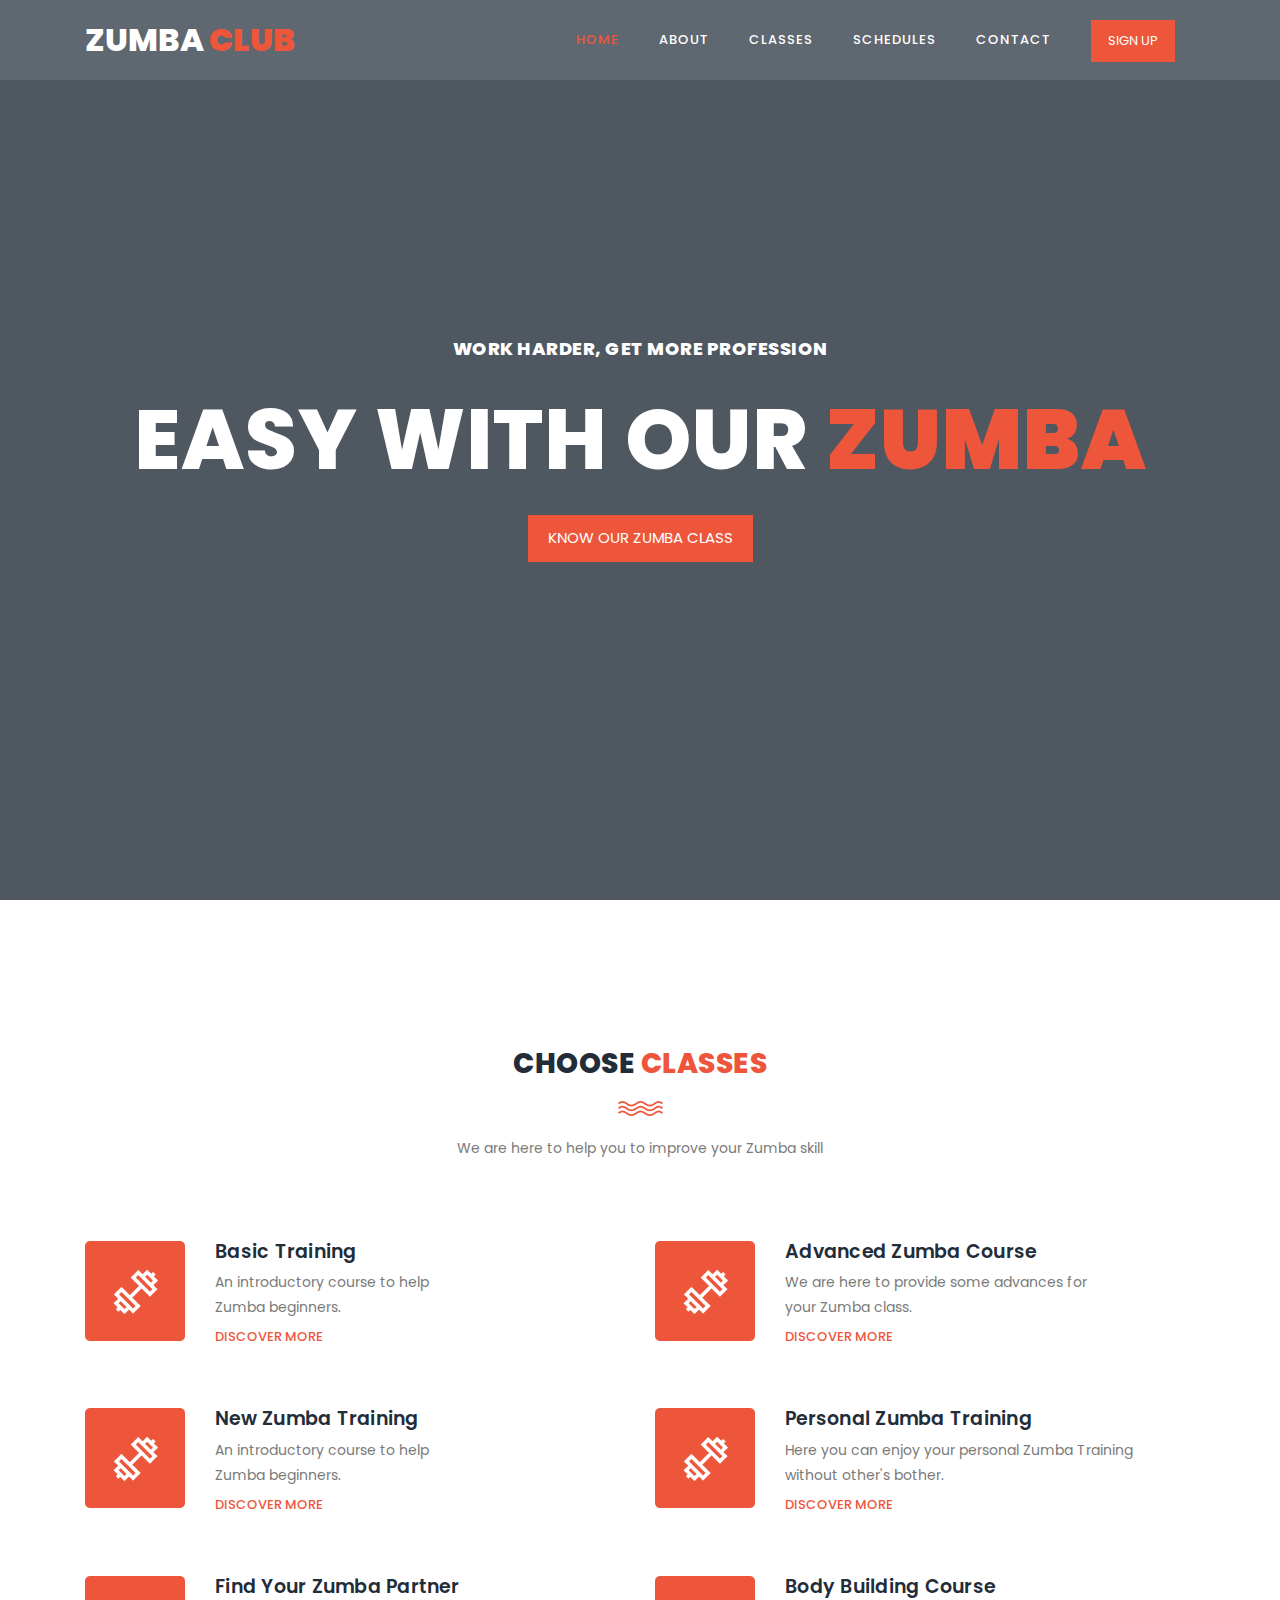
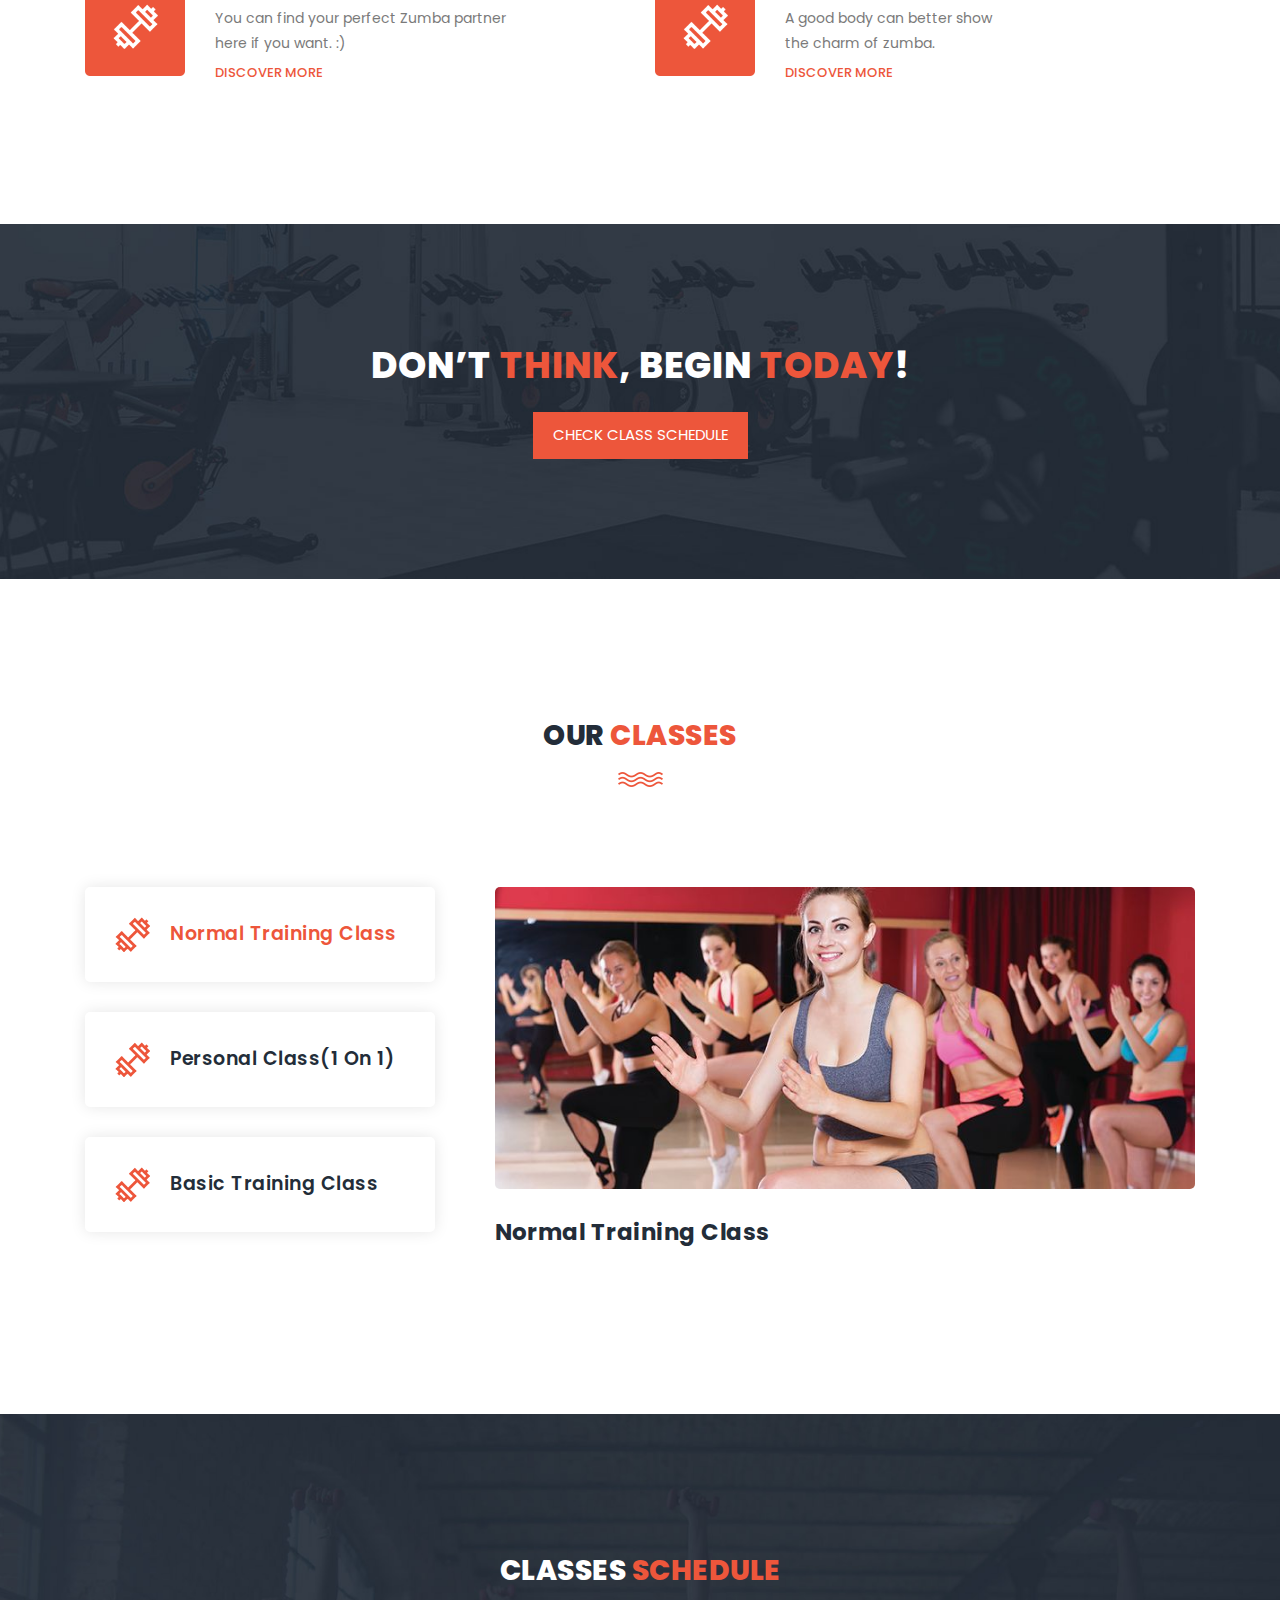
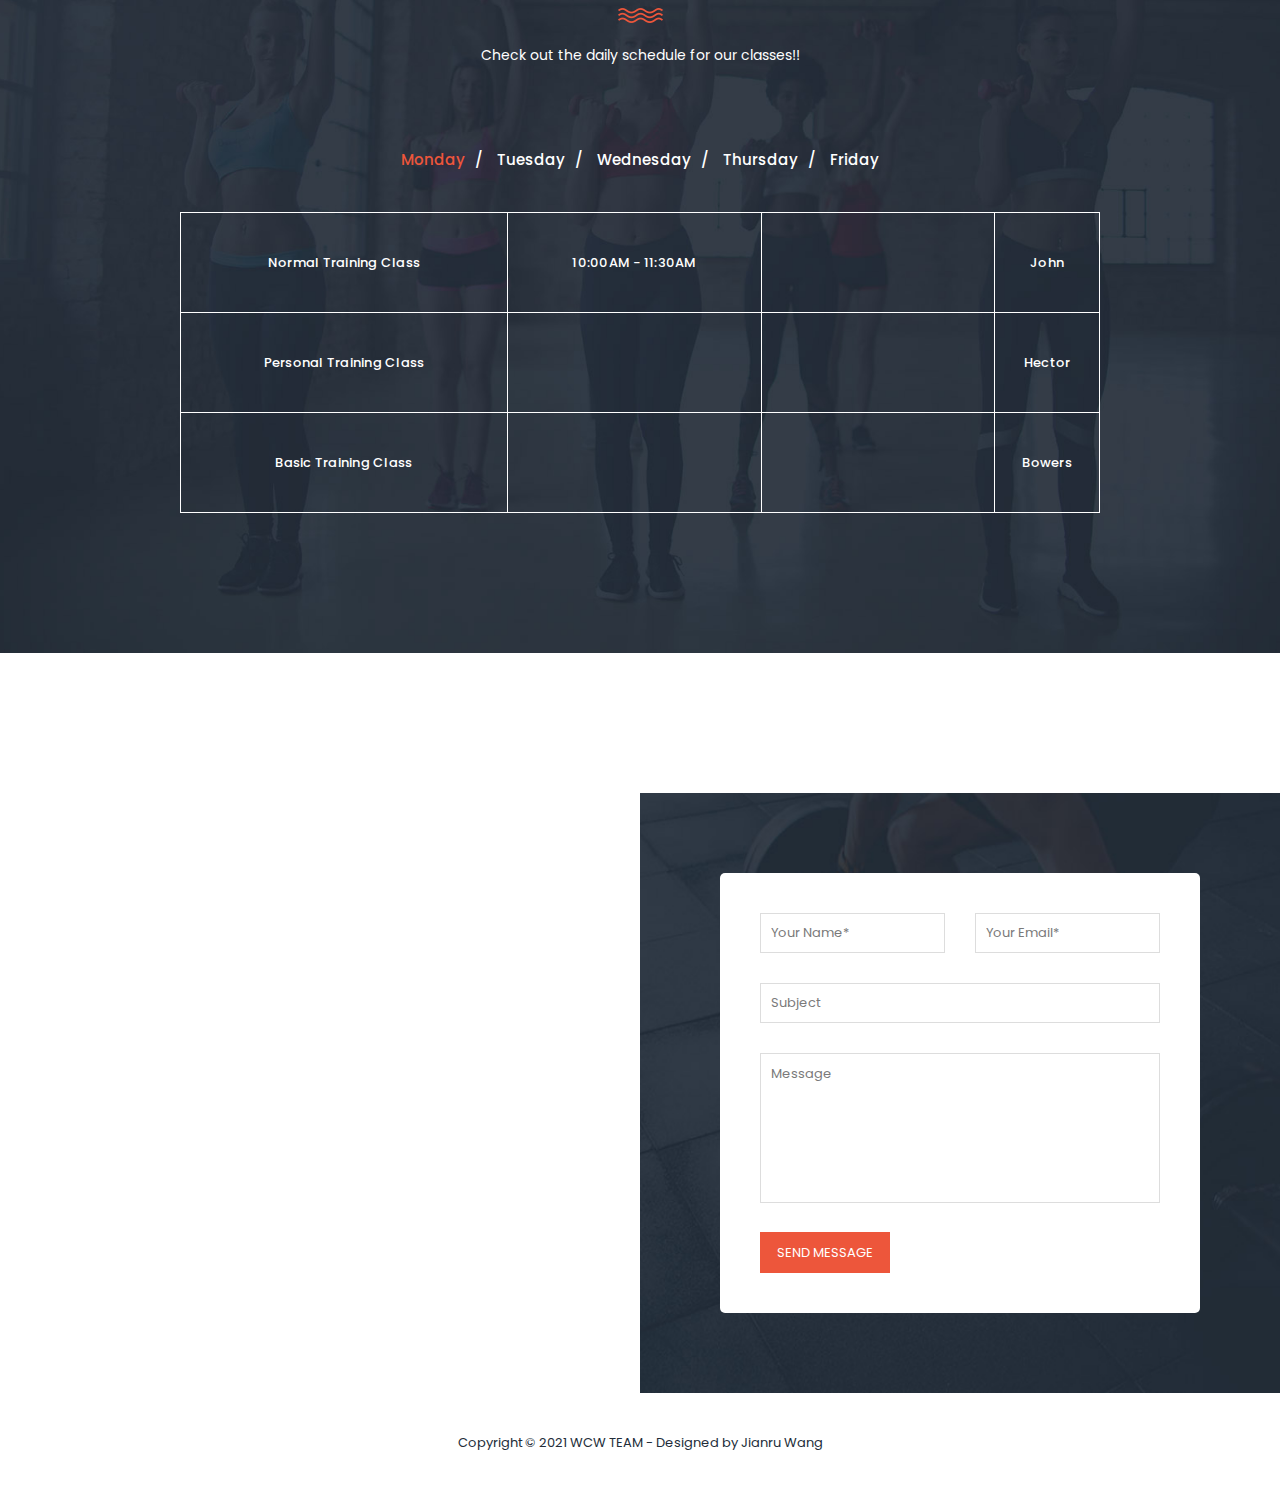
<file: ZumbaWebPage/index.html>
<!DOCTYPE html>
<html lang="en">

<head>

    <meta charset="utf-8">
    <meta name="viewport" content="width=device-width, initial-scale=1, shrink-to-fit=no">
    <meta name="description" content="">
    <meta name="author" content="">
    <link href="https://fonts.googleapis.com/css?family=Poppins:100,100i,200,200i,300,300i,400,400i,500,500i,600,600i,700,700i,800,800i,900,900i&display=swap" rel="stylesheet">

    <title>Zumba Club</title>
<!--

TemplateMo 548 Training Studio

https://templatemo.com/tm-548-training-studio

-->
    <!-- Additional CSS Files -->
    <link rel="stylesheet" type="text/css" href="assets/css/bootstrap.min.css">

    <link rel="stylesheet" type="text/css" href="assets/css/font-awesome.css">

    <link rel="stylesheet" href="assets/css/class.css">




    </head>
    
    <body>
    
    <!-- ***** Preloader Start ***** -->
    <div id="js-preloader" class="js-preloader">
        <div class="preloader-inner">
            <span class="dot"></span>
            <div class="dots">
                <span></span>
                <span></span>
                <span></span>
            </div>
        </div>
    </div>
    <!-- ***** Preloader End ***** -->
    
    
    <!-- ***** Header Area Start ***** -->
    <header class="header-area header-sticky">
        <div class="container">
            <div class="row">
                <div class="col-12">
                    <nav class="main-nav">
                        <!-- ***** Logo Start ***** -->
                        <a href="index.html" class="logo">zumba<em> club</em></a>
                        <!-- ***** Logo End ***** -->
                        <!-- ***** Menu Start ***** -->
                        <ul class="nav">
                            <li class="scroll-to-section"><a href="#top" class="active">Home</a></li>
                            <li class="scroll-to-section"><a href="#features">About</a></li>
                            <li class="scroll-to-section"><a href="#our-classes">Classes</a></li>
                            <li class="scroll-to-section"><a href="#schedule">Schedules</a></li>
                            <li class="scroll-to-section"><a href="#contact-us">Contact</a></li> 
                            <li class="main-button"><a href="LOGIN.html">Sign Up</a></li>
                        </ul>        
                        <a class="menu-trigger">
                            <span>Menu</span>
                        </a>
                        <!-- ***** Menu End ***** -->
                    </nav>
                </div>
            </div>
        </div>
    </header>
    <!-- ***** Header Area End ***** -->

    <!-- ***** Main Banner Area Start ***** -->
    <div class="main-banner" id="top">
        <video autoplay muted loop id="bg-video">
        </video>

        <div class="video-overlay header-text">
            <div class="caption">
                <h6>work harder, get more profession</h6>
                <h2>easy with our <em>Zumba</em></h2>
                <div class="main-button scroll-to-section">
                    <a href="#our-classes" class="">Know our Zumba Class</a>
                </div>
            </div>
        </div>
    </div>
    <!-- ***** Main Banner Area End ***** -->

    <!-- ***** Features Item Start ***** -->
    <section class="section" id="features">
        <div class="container">
            <div class="row">
                <div class="col-lg-6 offset-lg-3">
                    <div class="section-heading">
                        <h2>Choose <em>Classes</em></h2>
                        <img src="assets/images/line-dec.png" alt="waves">
                        <p>We are here to help you to improve  your Zumba skill</p>
                    </div>
                </div>
                <div class="col-lg-6">
                    <ul class="features-items">
                        <li class="feature-item">
                            <div class="left-icon">
                                <img src="assets/images/features-first-icon.png" alt="First One">
                            </div>
                            <div class="right-content">
                                <h4>Basic Training</h4>
                                <p>An introductory course to help Zumba beginners.</p>
                                <a href="#" class="text-button">Discover More</a>
                            </div>
                        </li>
                        <li class="feature-item">
                            <div class="left-icon">
                                <img src="assets/images/features-first-icon.png" alt="second one">
                            </div>
                            <div class="right-content">
                                <h4>New Zumba Training</h4>
                                <p>An introductory course to help Zumba beginners.</p>
                                <a href="#" class="text-button">Discover More</a>
                            </div>
                        </li>
                        <li class="feature-item">
                            <div class="left-icon">
                                <img src="assets/images/features-first-icon.png" alt="third gym training">
                            </div>
                            <div class="right-content">
                                <h4>Find your zumba partner</h4>
                                <p>You can find your perfect Zumba partner here if you want. :)</p>
                                <a href="#" class="text-button">Discover More</a>
                            </div>
                        </li>
                    </ul>
                </div>
                <div class="col-lg-6">
                    <ul class="features-items">
                        <li class="feature-item">
                            <div class="left-icon">
                                <img src="assets/images/features-first-icon.png" alt="fourth muscle">
                            </div>
                            <div class="right-content">
                                <h4>Advanced Zumba Course</h4>
                                <p>We are here to provide some advances for your Zumba class.</p>
                                <a href="#" class="text-button">Discover More</a>
                            </div>
                        </li>
                        <li class="feature-item">
                            <div class="left-icon">
                                <img src="assets/images/features-first-icon.png" alt="training fifth">
                            </div>
                            <div class="right-content">
                                <h4>Personal Zumba Training</h4>
                                <p>Here you can enjoy your personal Zumba Training without other's bother.</p>
                                <a href="#" class="text-button">Discover More</a>
                            </div>
                        </li>
                        <li class="feature-item">
                            <div class="left-icon">
                                <img src="assets/images/features-first-icon.png" alt="gym training">
                            </div>
                            <div class="right-content">
                                <h4>Body Building Course</h4>
                                <p>A good body can better show the charm of zumba.</p>
                                <a href="#" class="text-button">Discover More</a>
                            </div>
                        </li>
                    </ul>
                </div>
            </div>
        </div>
    </section>
    <!-- ***** Features Item End ***** -->

    <!-- ***** Call to Action Start ***** -->
    <section class="section" id="call-to-action">
        <div class="container">
            <div class="row">
                <div class="col-lg-10 offset-lg-1">
                    <div class="cta-content">
                        <h2>Don’t <em>think</em>, begin <em>today</em>!</h2>
                        <p></p>
                        <div class="main-button scroll-to-section">
                            <a href="#schedule">Check class schedule</a>
                        </div>
                    </div>
                </div>
            </div>
        </div>
    </section>
    <!-- ***** Call to Action End ***** -->

    <!-- ***** Our Classes Start ***** -->
    <section class="section" id="our-classes">
        <div class="container">
            <div class="row">
                <div class="col-lg-6 offset-lg-3">
                    <div class="section-heading">
                        <h2>Our <em>Classes</em></h2>
                        <img src="assets/images/line-dec.png" alt="">
                        <p></p>
                    </div>
                </div>
            </div>
            <div class="row" id="tabs">
            <div class="col-lg-4">
                <ul>
                    <li><a href="#tabs-1"><img src="assets/images/tabs-first-icon.png" alt="">Normal Training Class</a></li>
                    <li><a href="#tabs-2"><img src="assets/images/tabs-first-icon.png" alt="">Personal Class(1 on 1)</a></li>
                    <li><a href="#tabs-3"><img src="assets/images/tabs-first-icon.png" alt="">Basic Training Class</a></li>
                </ul>
            </div>
            <div class="col-lg-8">
                <section class="tabs-content">
                <article id="tabs-1">
                    <img src="assets/images/1576819-687879-34.jpg" alt="First Class">
                    <h4>Normal Training Class</h4>
                    <p></p>
                </article>
                <article id="tabs-2">
                    <img src="assets/images/1285756-572062-34.jpg" alt="Second Training">
                    <h4>Personal Training Class</h4>
                    <p></p>
                </article>
                <article id="tabs-3">
                    <img src="assets/images/ihs_0-116_15000_1__jpg_crop_jpeg-1080x648.jpg" alt="Third Class">
                    <h4>Basic Training Class</h4>
                    <p></p>
                </article>
                </section>
                </div>
            </div>
        </div>
    </section>
    <!-- ***** Our Classes End ***** -->
    
    <section class="section" id="schedule">
        <div class="container">
            <div class="row">
                <div class="col-lg-6 offset-lg-3">
                    <div class="section-heading dark-bg">
                        <h2>Classes <em>Schedule</em></h2>
                        <img src="assets/images/line-dec.png" alt="">
                        <p>Check out the daily schedule for our classes!!</p>
                    </div>
                </div>
            </div>
            <div class="row">
                <div class="col-lg-12">
                    <div class="filters">
                        <ul class="schedule-filter">
                            <li class="active" data-tsfilter="monday">Monday</li>
                            <li data-tsfilter="tuesday">Tuesday</li>
                            <li data-tsfilter="wednesday">Wednesday</li>
                            <li data-tsfilter="thursday">Thursday</li>
                            <li data-tsfilter="friday">Friday</li>
                        </ul>
                    </div>
                </div>
                <div class="col-lg-10 offset-lg-1">
                    <div class="schedule-table filtering">
                        <table>
                            <tbody>
                                <tr>
                                    <td class="day-time">Normal Training Class</td>
                                    <td class="monday ts-item show" data-tsmeta="monday">10:00AM - 11:30AM</td>
                                    <td class="tuesday ts-item" data-tsmeta="tuesday">2:00PM - 3:30PM</td>
                                    <td>John</td>
                                </tr>
                                <tr>
                                    <td class="day-time">Personal Training Class</td>
                                    <td class="wednesday ts-item" data-tsmeta="wednesday">10:00AM - 11:30AM</td>
                                    <td class="friday ts-item" data-tsmeta="friday">2:00PM - 3:30PM</td>
                                    <td>Hector</td>
                                </tr>
                                <tr>
                                    <td class="day-time">Basic Training Class</td>
                                    <td class="thursday ts-item" data-tsmeta="thursday">10:00AM - 11:30AM</td>
                                    <td class="wednesday ts-item" data-tsmeta="wednesday">2:00PM - 3:30PM</td>
                                    <td>Bowers</td>
                                </tr>
                            </tbody>
                        </table>
                    </div>
                </div>
            </div>
        </div>
    </section>

        <!-- ***** Contact Us Area Starts ***** -->
        <section class="section" id="contact-us">
            <div class="container-fluid">
                <div class="row">
                    <div class="col-lg-6 col-md-6 col-xs-12">
                        <div id="map">
                            <iframe src="https://www.google.com/maps/embed?pb=!1m18!1m12!1m3!1d50454.09160159687!2d175.23100919369153!3d-37.78111643027419!2m3!1f0!2f0!3f0!3m2!1i1024!2i768!4f13.1!3m3!1m2!1s0x6d6d18af6a8d4ee3%3A0x8fa5a1f0b304c99b!2z44Km44Kj44Oz44OG44OD44KvIHwg44Ov44Kk44Kr44OI44O85bel56eR5aSn5a2m!5e0!3m2!1sja!2snz!4v1629981079706!5m2!1sja!2snz" width="100%" height="600px" frameborder="0" style="border:0" allowfullscreen></iframe>
                        </div>
                    </div>
                    <div class="col-lg-6 col-md-6 col-xs-12">
                        <div class="contact-form">
                            <form id="contact" action="" method="post">
                                <class class="row">
                                    <div class="col-md-6 col-sm-12">
                                    <fieldset>
                                        <input name="name" type="text" id="name" placeholder="Your Name*" required="">
                                    </fieldset>
                                </div>
                                <div class="col-md-6 col-sm-12">
                                    <fieldset>
                                        <input name="email" type="text" id="email" pattern="[^ @]*@[^ @]*" placeholder="Your Email*" required="">
                                    </fieldset>
                                </div>
                                <div class="col-md-12 col-sm-12">
                                    <fieldset>
                                        <input name="subject" type="text" id="subject" placeholder="Subject">
                                    </fieldset>
                                </div>
                                <div class="col-lg-12">
                                    <fieldset>
                                        <textarea name="message" rows="6" id="message" placeholder="Message" required=""></textarea>
                                    </fieldset>
                                </div>
                                <div class="col-lg-12">
                                    <fieldset>
                                        <button type="submit" id="form-submit" class="main-button">Send Message</button>
                                    </fieldset>
                                </div>
                                </class>
                            </form>
                        </div>
                    </div>
                </div>
            </div>
        </section>
        <!-- ***** Contact Us Area Ends ***** -->

        <!-- ***** sign up Area Start***** -->

        <!-- ***** sign up Area End***** -->

        <!-- ***** Footer Start ***** -->
        <footer>
            <div class="container">
                <div class="row">
                    <div class="col-lg-12">
                        <p>Copyright &copy; 2021 WCW TEAM
                        
                        - Designed by <a>Jianru Wang</a>
                        </p>
                        
                    </div>
                </div>
            </div>
        </footer>
    



    <!-- jQuery -->
    <script src="assets/js/jquery-2.1.0.min.js"></script>

    <!-- Bootstrap -->
    <script src="assets/js/popper.js"></script>
    <script src="assets/js/bootstrap.min.js"></script>

    <!-- Plugins -->
    <script src="assets/js/scrollreveal.min.js"></script>
    <script src="assets/js/waypoints.min.js"></script>
    <script src="assets/js/jquery.counterup.min.js"></script>
    <script src="assets/js/imgfix.min.js"></script> 
    <script src="assets/js/mixitup.js"></script> 
    <script src="assets/js/accordions.js"></script>
    
    <!-- Global Init -->
    <script src="assets/js/custom.js"></script>



</body>
</html>
</file>
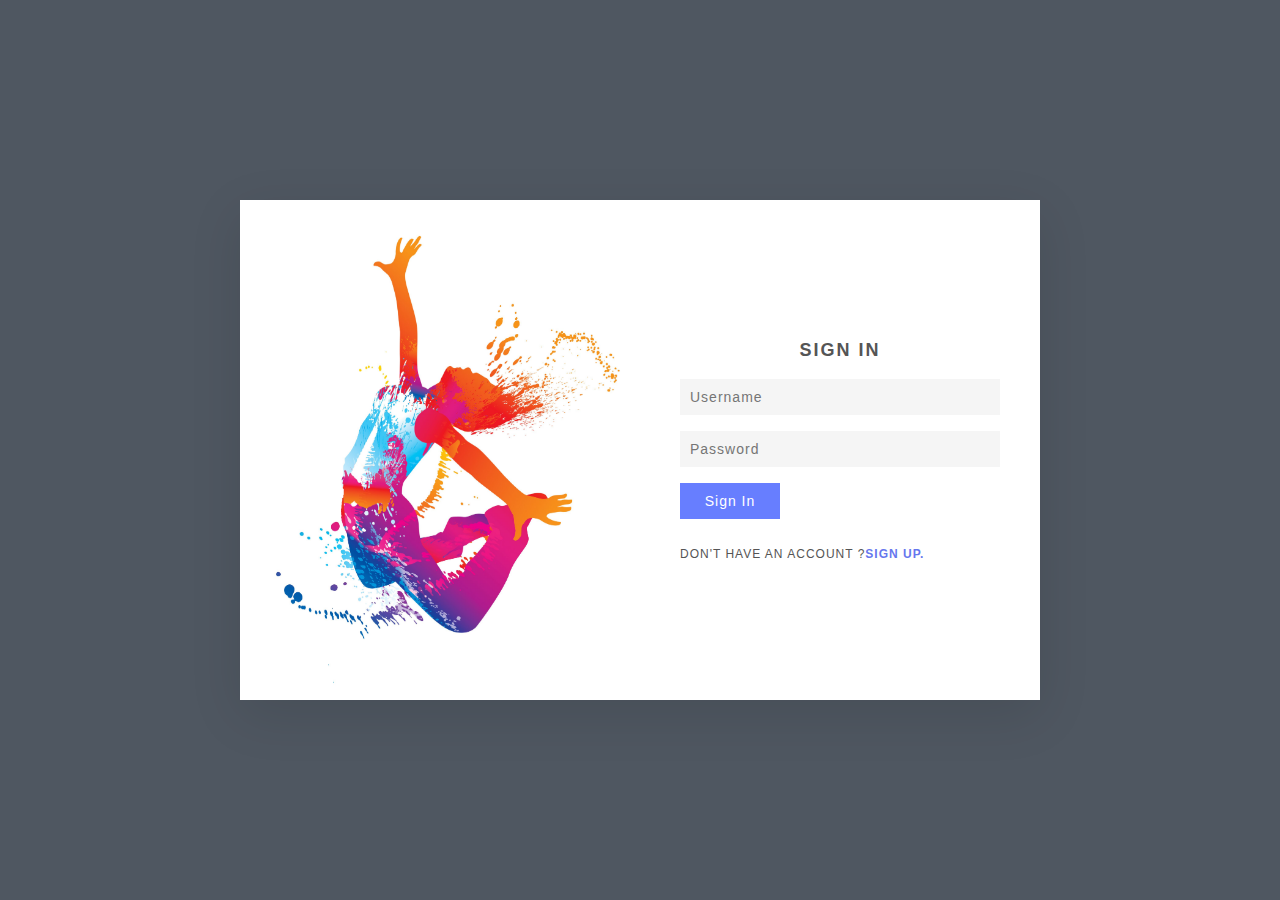
<file: ZumbaWebPage/LOGIN.html>
<!DOCTYPE html>
<html lang="en">
<head>
    <meta charset="UTF-8">
    <meta name="viewport" content="width=device-width, initial-scale=1.0">
    <title>Sign Up</title>
    <link rel="stylesheet" href="assets/css/style.css">

</head>
<body>
    <section>
        <div class="container">
            <div class="user singinBx">
                <div class="imgBx"><img src="assets/images/p1.jpeg" alt=""></div>
                <div class="formBx">
                    <form action="index.html">
                        <h2>Sign In</h2>
                        <input type="text" name="" placeholder="Username">
                        <input type="password" name="" placeholder="Password">
                        <input type="submit" name="" value="Sign In">
                        <p class="signup">Don't have an account ?<a href="#" onclick="
                            toggleForm();">Sign Up.</a></p>
                    </form>
                </div>
            </div>
            <div class="user singupBx">
                <div class="formBx">
                    <form action="index.html">
                        <h2>Create an Account</h2>
                        <input type="text" name="" placeholder="Username">
                        <input type="email" name="" placeholder="Email Address">
                        <input type="password" name="" placeholder="Create Password">
                        <input type="password" name="" placeholder="Confirm Password">
                        <input type="submit" name="" value="Sign up">
                        <p class="signup">Already have an account ?<a href="#" onclick="
                            toggleForm();">Sign In.</a></p>
                    </form>
                </div>
                <div class="imgBx"><img src="assets/images/p2.jpeg" alt=""></div>
            </div>
        </div>
    </section>
    <script type="text/javascript">
        function toggleForm(){
            var container = document.querySelector('.container');
            container.classList.toggle('active')
        }



    </script>
</body>
</html>
</file>
<file: ZumbaWebPage/assets/css/class.css>
@import url("https://fonts.googleapis.com/css?family=Poppins:100,100i,200,200i,300,300i,400,400i,500,500i,600,600i,700,700i,800,800i,900,900i");

html, body, div, span, applet, object, iframe, h1, h2, h3, h4, h5, h6, p, blockquote, div
pre, a, abbr, acronym, address, big, cite, code, del, dfn, em, font, img, ins, kbd, q,
s, samp, small, strike, strong, sub, sup, tt, var, b, u, i, center, dl, dt, dd, ol, ul, li,
figure, header, nav, section, article, aside, footer, figcaption {
  margin: 0;
  padding: 0;
  border: 0;
  outline: 0;
}

.clearfix:after {
  content: ".";
  display: block;
  clear: both;
  visibility: hidden;
  line-height: 0;
  height: 0;
}

.clearfix {
  display: inline-block;
}

html[xmlns] .clearfix {
  display: block;
}

* html .clearfix {
  height: 1%;
}

ul, li {
  padding: 0;
  margin: 0;
  list-style: none;
}

header, nav, section, article, aside, footer, hgroup {
  display: block;
}

* {
  box-sizing: border-box;
}

html, body {
  font-family: 'Poppins', sans-serif;
  font-weight: 400;
  background-color: #fff;
  font-size: 16px;
  -ms-text-size-adjust: 100%;
  -webkit-font-smoothing: antialiased;
  -moz-osx-font-smoothing: grayscale;
}

a {
  text-decoration: none !important;
}

h1, h2, h3, h4, h5, h6 {
  margin-top: 0px;
  margin-bottom: 0px;
}

ul {
  margin-bottom: 0px;
}

p {
  font-size: 14px;
  line-height: 25px;
  color: #7a7a7a;
}

/* 
---------------------------------------------
global styles
--------------------------------------------- 
*/
html,
body {
  background: #fff;
  font-family: 'Poppins', sans-serif;
}

::selection {
  background: #ed563b;
  color: #fff;
}

::-moz-selection {
  background: #ed563b;
  color: #fff;
}

@media (max-width: 991px) {
  html, body {
    overflow-x: hidden;
  }
  .mobile-top-fix {
    margin-top: 30px;
    margin-bottom: 0px;
  }
  .mobile-bottom-fix {
    margin-bottom: 30px;
  }
  .mobile-bottom-fix-big {
    margin-bottom: 60px;
  }
}

.section-heading {
  text-align: center;
  margin-top: 140px;
  margin-bottom: 80px;
}

.section-heading h2 {
  font-size: 28px;
  font-weight: 800;
  color: #232d39;
  text-transform: uppercase;
  letter-spacing: 0.5px;
  margin-top: 0px;
  margin-bottom: 0px;
}

.section-heading h2 em {
  font-style: normal;
  color: #ed563b;
}

.section-heading img {
  margin: 20px auto;
}

.dark-bg h2 {
  color: #fff;
}

.dark-bg p {
  color: #fff;
}

.main-button a {
  display: inline-block;
  font-size: 15px;
  padding: 12px 20px;
  background-color: #ed563b;
  color: #fff;
  text-align: center;
  font-weight: 400;
  text-transform: uppercase;
  transition: all .3s;
}

.main-button a:hover {
  background-color: #f9735b;
}


/* 
---------------------------------------------
header
--------------------------------------------- 
*/

.background-header {
  background: rgba(250,250,250,0.99) !important;
  height: 80px!important;
  position: fixed!important;
  top: 0px;
  left: 0px;
  right: 0px;
  box-shadow: 0px 0px 10px rgba(0,0,0,0.15)!important;
}

.background-header .logo,
.background-header .main-nav .nav li a {
  color: #232d39!important;
}

.background-header .main-nav .nav li:last-child a {
  color: #fff !important;
}

.background-header .main-nav .nav li:last-child a:hover {
  color: #fff!important;
}

.background-header .main-nav .nav li:hover a {
  color: #ed563b!important;
}

.background-header .nav li a.active {
  color: #ed563b!important;
}

.header-area {
  position: absolute;
  top: 0px;
  left: 0px;
  right: 0px;
  z-index: 100;
  height: 80px;
  background: rgba(250,250,250,0.1);
  -webkit-transition: all .5s ease 0s;
  -moz-transition: all .5s ease 0s;
  -o-transition: all .5s ease 0s;
  transition: all .5s ease 0s;
}

.header-area .main-nav {
  min-height: 80px;
  background: transparent;
}

.header-area .main-nav .logo {
  line-height: 80px;
  color: #fff;
  font-size: 32px;
  font-weight: 800;
  text-transform: uppercase;
  float: left;
  -webkit-transition: all 0.3s ease 0s;
  -moz-transition: all 0.3s ease 0s;
  -o-transition: all 0.3s ease 0s;
  transition: all 0.3s ease 0s;
}

.header-area .main-nav .logo em {
  font-style: normal;
  color: #ed563b;
  font-weight: 900;
}

.header-area .main-nav .nav {
  float: right;
  margin-top: 27px;
  margin-right: 0px;
  background-color: transparent;
  -webkit-transition: all 0.3s ease 0s;
  -moz-transition: all 0.3s ease 0s;
  -o-transition: all 0.3s ease 0s;
  transition: all 0.3s ease 0s;
  position: relative;
  z-index: 999;
}

.header-area .main-nav .nav li {
  padding-left: 20px;
  padding-right: 20px;
}

.header-area .main-nav .nav li a {
  display: block;
  font-weight: 500;
  font-size: 13px;
  color: #7a7a7a;
  text-transform: uppercase;
  -webkit-transition: all 0.3s ease 0s;
  -moz-transition: all 0.3s ease 0s;
  -o-transition: all 0.3s ease 0s;
  transition: all 0.3s ease 0s;
  height: 40px;
  line-height: 40px;
  border: transparent;
  letter-spacing: 1px;
}

.header-area .main-nav .nav li a {
  color: #fff;
}

.header-area .main-nav .nav li:last-child a {
  display: inline-block;
  font-size: 13px;
  padding: 11px 17px;
  background-color: #ed563b;
  color: #fff;
  text-align: center;
  font-weight: 400;
  letter-spacing: 0px;
  text-transform: uppercase;
  transition: all .3s;
  height: auto;
  line-height: 20px;
}

.header-area .main-nav .nav li:last-child a:hover {
  background-color: #f9735b;
  opacity: 1;
}

.header-area .main-nav .nav li:hover a,
.header-area .main-nav .nav li a.active {
  color: #ed563b!important;
  opacity: 1;
}

.background-header .main-nav .nav li:hover a,
.background-header .main-nav .nav li a.active {
  color: #ed563b!important;
  opacity: 1;
}

.header-area .main-nav .menu-trigger {
  cursor: pointer;
  display: block;
  position: absolute;
  top: 23px;
  width: 32px;
  height: 40px;
  text-indent: -9999em;
  z-index: 99;
  right: 40px;
  display: none;
}

.header-area .main-nav .menu-trigger span,
.header-area .main-nav .menu-trigger span:before,
.header-area .main-nav .menu-trigger span:after {
  -moz-transition: all 0.4s;
  -o-transition: all 0.4s;
  -webkit-transition: all 0.4s;
  transition: all 0.4s;
  background-color: #1e1e1e;
  display: block;
  position: absolute;
  width: 30px;
  height: 2px;
  left: 0;
}

.background-header .main-nav .menu-trigger span,
.background-header .main-nav .menu-trigger span:before,
.background-header .main-nav .menu-trigger span:after {
  background-color: #1e1e1e;
}

.header-area .main-nav .menu-trigger span:before,
.header-area .main-nav .menu-trigger span:after {
  -moz-transition: all 0.4s;
  -o-transition: all 0.4s;
  -webkit-transition: all 0.4s;
  transition: all 0.4s;
  background-color: #1e1e1e;
  display: block;
  position: absolute;
  width: 30px;
  height: 2px;
  left: 0;
  width: 75%;
}

.background-header .main-nav .menu-trigger span:before,
.background-header .main-nav .menu-trigger span:after {
  background-color: #1e1e1e;
}

.header-area .main-nav .menu-trigger span:before,
.header-area .main-nav .menu-trigger span:after {
  content: "";
}

.header-area .main-nav .menu-trigger span {
  top: 16px;
}

.header-area .main-nav .menu-trigger span:before {
  -moz-transform-origin: 33% 100%;
  -ms-transform-origin: 33% 100%;
  -webkit-transform-origin: 33% 100%;
  transform-origin: 33% 100%;
  top: -10px;
  z-index: 10;
}

.header-area .main-nav .menu-trigger span:after {
  -moz-transform-origin: 33% 0;
  -ms-transform-origin: 33% 0;
  -webkit-transform-origin: 33% 0;
  transform-origin: 33% 0;
  top: 10px;
}

.header-area .main-nav .menu-trigger.active span,
.header-area .main-nav .menu-trigger.active span:before,
.header-area .main-nav .menu-trigger.active span:after {
  background-color: transparent;
  width: 100%;
}

.header-area .main-nav .menu-trigger.active span:before {
  -moz-transform: translateY(6px) translateX(1px) rotate(45deg);
  -ms-transform: translateY(6px) translateX(1px) rotate(45deg);
  -webkit-transform: translateY(6px) translateX(1px) rotate(45deg);
  transform: translateY(6px) translateX(1px) rotate(45deg);
  background-color: #1e1e1e;
}

.background-header .main-nav .menu-trigger.active span:before {
  background-color: #1e1e1e;
}

.header-area .main-nav .menu-trigger.active span:after {
  -moz-transform: translateY(-6px) translateX(1px) rotate(-45deg);
  -ms-transform: translateY(-6px) translateX(1px) rotate(-45deg);
  -webkit-transform: translateY(-6px) translateX(1px) rotate(-45deg);
  transform: translateY(-6px) translateX(1px) rotate(-45deg);
  background-color: #1e1e1e;
}

.background-header .main-nav .menu-trigger.active span:after {
  background-color: #1e1e1e;
}

.header-area.header-sticky {
  min-height: 80px;
}

.header-area.header-sticky .nav {
  margin-top: 20px !important;
}

.header-area.header-sticky .nav li a.active {
  color: #ed563b;
}

@media (max-width: 1200px) {
  .header-area .main-nav .nav li {
    padding-left: 12px;
    padding-right: 12px;
  }
  .header-area .main-nav:before {
    display: none;
  }
}

@media (max-width: 767px) {
  .header-area .main-nav .logo {
    color: #1e1e1e;
  }
  .header-area.header-sticky .nav li a:hover,
  .header-area.header-sticky .nav li a.active {
    color: #ed563b!important;
    opacity: 1;
  }
  .header-area {
    background-color: #f7f7f7;
    padding: 0px 15px;
    height: 80px;
    box-shadow: none;
    text-align: center;
  }
  .header-area .container {
    padding: 0px;
  }
  .header-area .logo {
    margin-left: 30px;
  }
  .header-area .menu-trigger {
    display: block !important;
  }
  .header-area .main-nav {
    overflow: hidden;
  }
  .header-area .main-nav .nav {
    float: none;
    width: 100%;
    display: none;
    -webkit-transition: all 0s ease 0s;
    -moz-transition: all 0s ease 0s;
    -o-transition: all 0s ease 0s;
    transition: all 0s ease 0s;
    margin-left: 0px;
  }
  .header-area .main-nav .nav li:first-child {
    border-top: 1px solid #eee;
  }
  .header-area .main-nav .nav li:last-child {
    width: 100%;
    background-color: #ed563b;
    color: #fff;
  }
  .header-area .main-nav .nav li:last-child a {
    background-color: #ed563b!important;
  }
  .header-area .main-nav .nav li:last-child a:hover,
  .header-area .main-nav .nav li:last-child:hover a {
    background-color: #ed563b!important;
    color: #fff!important;
  }
  .header-area.header-sticky .nav {
    margin-top: 80px !important;
  }
  .header-area .main-nav .nav li {
    width: 100%;
    background: #fff;
    border-bottom: 1px solid #eee;
    padding-left: 0px !important;
    padding-right: 0px !important;
  }
  .header-area .main-nav .nav li a {
    height: 50px !important;
    line-height: 50px !important;
    padding: 0px !important;
    border: none !important;
    background: #f7f7f7 !important;
    color: #232d39 !important;
  }
  .header-area .main-nav .nav li:last-child a {
    color: #fff!important;
  }
  .header-area .main-nav .nav li a:hover {
    background: #eee !important;
    color: #ed563b!important;
  }
  .header-area .main-nav .nav li.submenu ul {
    position: relative;
    visibility: inherit;
    opacity: 1;
    z-index: 1;
    transform: translateY(0%);
    transition-delay: 0s, 0s, 0.3s;
    top: 0px;
    width: 100%;
    box-shadow: none;
    height: 0px;
  }
  .header-area .main-nav .nav li.submenu ul li a {
    font-size: 12px;
    font-weight: 400;
  }
  .header-area .main-nav .nav li.submenu ul li a:hover:before {
    width: 0px;
  }
  .header-area .main-nav .nav li.submenu ul.active {
    height: auto !important;
  }
  .header-area .main-nav .nav li.submenu:after {
    color: #3B566E;
    right: 25px;
    font-size: 14px;
    top: 15px;
  }
  .header-area .main-nav .nav li.submenu:hover ul, .header-area .main-nav .nav li.submenu:focus ul {
    height: 0px;
  }
}

@media (min-width: 767px) {
  .header-area .main-nav .nav {
    display: flex !important;
  }
}


/* 
---------------------------------------------
banner
--------------------------------------------- 
*/

.main-banner {
  position: relative;
}

#bg-video {
    min-width: 100%;
    min-height: 100vh;
    max-width: 100%;
    max-height: 100vh;
    object-fit: cover;
    z-index: -1;
}

#bg-video::-webkit-media-controls {
    display: none !important;
}

.video-overlay {
    position: absolute;
    background-color: rgba(35,45,57,0.8);
    top: 0;
    left: 0;
    bottom: 7px;
    width: 100%;
}

.main-banner .caption {
  text-align: center;
  position: absolute;
  width: 80%;
  left: 50%;
  top: 50%;
  transform: translate(-50%,-50%);
}

.main-banner .caption h6 {
  margin-top: 0px;
  font-size: 18px;
  text-transform: uppercase;
  font-weight: 800;
  color: #fff;
  letter-spacing: 0.5px;
}

.main-banner .caption h2 {
  margin-top: 30px;
  margin-bottom: 25px;
  font-size: 84px;
  text-transform: uppercase;
  font-weight: 800;
  color: #fff;
  letter-spacing: 1px;
}

.main-banner .caption h2 em {
  font-style: normal;
  color: #ed563b;
  font-weight: 900;
}


/*
---------------------------------------------
features
---------------------------------------------
*/

#features {
  margin-bottom: 80px;
}

.feature-item {
  display: inline-block;
  margin-bottom: 60px;
}

.feature-item .left-icon img {
  float: left;
  margin-right: 30px;
}

.feature-item .right-content {
  display: inline;
}

.feature-item .right-content h4 {
  margin-top: 0px;
  margin-bottom:  7px;
  letter-spacing: 0.25px;
  color: #232d39;
  font-size: 19px;
  font-weight: 600;
  text-transform: capitalize;
}

.feature-item .right-content a.text-button {
  margin-top: 7px;
  display: inline-block;
  font-size: 13px;
  text-transform: uppercase;
  color: #ed563b;
  font-weight: 500;
}

/*
---------------------------------------------
subscribe
---------------------------------------------
*/

#call-to-action {
  padding: 120px 0px;
  background-image: url(../images/cta-bg.jpg);
  background-position: center center;
  background-repeat: no-repeat;
  background-size: cover;
  text-align: center;
}

.cta-content h2 {
  font-size: 36px;
  text-transform: uppercase;
  font-weight: 800;
  color: #fff;
  letter-spacing: 1px;
}

.cta-content h2 em {
  font-style: normal;
  color: #ed563b;
}

.cta-content p {
  font-size: 16px;
  color: #fff;
  margin: 15px 0px 25px 0px;
}



/*
--------------------------------------------
Our Classes
--------------------------------------------
*/

#our-classes {
  margin-bottom: 140px;
}

#tabs ul {
  margin: 0;
  padding: 0;
}
#tabs ul li {
  margin-bottom: 30px;
  display: inline-block;
  width: 100%;
}
#tabs ul li:last-child {
  margin-bottom: 0px;
}
#tabs ul li a {
  text-transform: capitalize;
  width: 100%;
  padding: 30px 30px;
  display: inline-block;
  background-color: #fff;
  box-shadow: 0px 0px 15px rgba(0,0,0,0.1);
  border-radius: 5px;
  font-size: 19px;
  color: #232d39;
  letter-spacing: 0.5px;
  font-weight: 600;
  transition: all 0.3s;
}
#tabs .main-rounded-button a {
  text-align: center;
  padding: 20px 30px;
  width: 100%;
  border-radius: 5px;
  display: inline-block;
  box-shadow: 0px 0px 15px rgba(0,0,0,0.1);
  color: #fff;
  font-size: 19px;
  letter-spacing: 0.5px;
  font-weight: 600;
  background-color: #ed563b;
}
#tabs .main-rounded-button a:hover {
  background-color: #f9735b;
}
#tabs ul li a img {
  max-width: 100%;
  margin-right: 20px;
}
#tabs ul .ui-tabs-active span {
  background: #faf5b2;
  border: #faf5b2;
  line-height: 90px;
  border-bottom: none;
}
#tabs ul .ui-tabs-active a {
  color: #ed563b;
}
#tabs ul .ui-tabs-active span {
  color: #1e1e1e;
}
.tabs-content {
  margin-left: 30px;
  text-align: left;
  display: inline-block;
  transition: all 0.3s;
}
.tabs-content img {
  max-width: 100%;
  overflow: hidden;
  border-radius: 5px;
}
.tabs-content h4 {
  font-size: 23px;
  font-weight: 700;
  color: #232d39;
  letter-spacing: 0.5px;
  margin-bottom: 20px;
  margin-top: 30px;
}
.tabs-content p {
  font-size: 14px;
  color: #7a7a7a;
  margin-bottom: 28px;
}


/* 
---------------------------------------------
schedule
--------------------------------------------- 
*/

#schedule {
  padding: 0px 0px 140px 0px;
  background-image: url(../images/schedule-bg.jpg);
  background-position: center center;
  background-repeat: no-repeat;
  background-size: cover;
}

#schedule table {
  width: 100%;
  text-align: center;
  border: 1px solid #fff;
}

#schedule table tbody {
  border-top: 1px solid #fff; 
}

#schedule table tbody tr {
  border-bottom: 1px solid #fff;
}

#schedule table tbody tr td {
  border-right: 1px solid #fff;
  height: 100px;
}

#schedule table tr td {
  color: #fff;
  font-size: 13px;
  text-transform: capitalize;
  font-weight: 500;
  letter-spacing: 0.25px;
}

.schedule-table.filtering .ts-item {
    opacity: 0;
    transition: all 0.5s;
}

.schedule-table.filtering .ts-item.show {
    opacity: 1;
    transition: all 0.5s;
}

#schedule .filters {
  margin-bottom: 40px;
}
#schedule .filters ul {
  padding: 0;
  text-align: center;
}
#schedule .filters ul li {
  list-style: none;
  display: inline;
  cursor: pointer;
  position: relative;
  margin-right: 10px;
  font-size: 15px;
  font-weight: 500;
  color: #fff;
  text-transform: capitalize;
  -webkit-transition: all 0.3s ease-in-out;
  -moz-transition: all 0.3s ease-in-out;
  -o-transition: all 0.3s ease-in-out;
  -ms-transition: all 0.3s ease-in-out;
  transition: all 0.3s ease-in-out;
}
#schedule .filters ul li:after {
  content: "/";
  margin-left: 10px;
  color: #fff;
}
#schedule .filters ul li:last-child {
  margin-right: 0px;
}
#schedule .filters ul li:last-child::after {
  display: none;
}
#schedule .filters ul li.active,
#schedule .filters ul li:hover {
  color: #ed563b;
}
#schedule .filters-content {
  margin-top: 50px;
}
#schedule .filters-content .show {
  opacity: 1;
  visibility: visible;
  transition: all 350ms;
}
#schedule .filters-content .hide {
  opacity: 0;
  visibility: hidden;
  transition: all 350ms;
}


/* 
---------------------------------------------
trainers
--------------------------------------------- 
*/

#trainers .trainer-item {
  background-color: #fff;
  border-radius: 5px;
  box-shadow: 0px 0px 15px rgba(0,0,0,0.1);
  padding: 40px;
}

#trainers .trainer-item img {
  width: 100%;
  border-radius: 5px;
}

#trainers .trainer-item span {
  font-size: 13px;
  font-weight: 500;
  color: #ed563b;
  display: inline-block;
  margin-top: 25px;
  margin-bottom: 10px;
}

#trainers .trainer-item h4 {
  font-size: 19px;
  font-weight: 600;
  color: #232d39;
  letter-spacing: 0.5px;
  margin-bottom: 18px;
}

#trainers .trainer-item p {
  margin-bottom: 20px;
}

#trainers .trainer-item ul.social-icons li {
  display: inline-block;
  margin-right: 12px;
}

#trainers .trainer-item ul.social-icons li:last-child {
  margin-right: 0px;
}

#trainers .trainer-item ul.social-icons li a {
  color: #232d39;
  transition: all .3s;
}

#trainers .trainer-item ul.social-icons li a:hover {
  color: #ed563b;
}


/* 
---------------------------------------------
contact
--------------------------------------------- 
*/

#contact-us {
  margin-top: 140px;
}

#contact-us .container-fluid .col-lg-6 {
  padding: 0px;
}

#contact-us .contact-form {
  padding: 80px;
  background-image: url(../images/contact-bg.jpg);
  background-position: center center;
  background-repeat: no-repeat;
  background-size: cover;
}

#contact-us .contact-form #contact {
  background-color: #fff;
  padding: 40px;
  border-radius: 5px;
}

.contact-form input,
.contact-form textarea {
  color: #7a7a7a;
  font-size: 13px;
  border: 1px solid #ddd;
  background-color: #fff;
  width: 100%;
  height: 40px;
  outline: none;
  line-height: 40px;
  padding: 0px 10px;
  -webkit-appearance: none;
  -moz-appearance: none;
  appearance: none;
  margin-bottom: 30px;
}

.contact-form textarea {
  height: 150px;
  resize: none;
}

.contact-form ::-webkit-input-placeholder { /* Edge */
  color: #7a7a7a;
}

.contact-form :-ms-input-placeholder { /* Internet Explorer 10-11 */
  color: #7a7a7a;
}

.contact-form ::placeholder {
  color: #7a7a7a;
}

.contact-form button {
  display: inline-block;
  font-size: 13px;
  padding: 11px 17px;
  background-color: #ed563b;
  color: #fff;
  text-align: center;
  font-weight: 400;
  text-transform: uppercase;
  transition: all .3s;
  border: none;
  outline: none;
  margin-top: -8px;
}

.contact-form button:hover {
  background-color: #f9735b;
}




/* 
---------------------------------------------
footer
--------------------------------------------- 
*/
footer {
  text-align: center;
  padding: 30px 0px;
}

footer p {
  color: #232d39;
  font-size: 13px;
}

footer p a {
  cursor: pointer;
  color: #ed563b;
}

footer p a:hover {
  color: #ed563b;
}



/* 
---------------------------------------------
preloader
--------------------------------------------- 
*/

.js-preloader {
    position: fixed;
    top: 0;
    left: 0;
    right: 0;
    bottom: 0;
    background-color: #232d39;
    display: -webkit-box;
    display: flex;
    -webkit-box-align: center;
    align-items: center;
    -webkit-box-pack: center;
    justify-content: center;
    opacity: 1;
    visibility: visible;
    z-index: 9999;
    -webkit-transition: opacity 0.25s ease;
    transition: opacity 0.25s ease;
}

.js-preloader.loaded {
    opacity: 0;
    visibility: hidden;
    pointer-events: none;
}

@-webkit-keyframes dot {
    50% {
        -webkit-transform: translateX(96px);
        transform: translateX(96px);
    }
}

@keyframes dot {
    50% {
        -webkit-transform: translateX(96px);
        transform: translateX(96px);
    }
}

@-webkit-keyframes dots {
    50% {
        -webkit-transform: translateX(-31px);
        transform: translateX(-31px);
    }
}

@keyframes dots {
    50% {
        -webkit-transform: translateX(-31px);
        transform: translateX(-31px);
    }
}

.preloader-inner {
    position: relative;
    width: 142px;
    height: 40px;
    background: #232d39;
}

.preloader-inner .dot {
    position: absolute;
    width: 16px;
    height: 16px;
    top: 12px;
    left: 15px;
    background: #fff;
    border-radius: 50%;
    -webkit-transform: translateX(0);
    transform: translateX(0);
    -webkit-animation: dot 2.8s infinite;
    animation: dot 2.8s infinite;
}

.preloader-inner .dots {
    -webkit-transform: translateX(0);
    transform: translateX(0);
    margin-top: 12px;
    margin-left: 31px;
    -webkit-animation: dots 2.8s infinite;
    animation: dots 2.8s infinite;
}

.preloader-inner .dots span {
    display: block;
    float: left;
    width: 16px;
    height: 16px;
    margin-left: 16px;
    background: #fff;
    border-radius: 50%;
}


/* 
---------------------------------------------
responsive
--------------------------------------------- 
*/


@media (max-width: 992px) {

  .main-banner .caption h2 {
    font-size: 64px;
  }
  #features {
    margin-bottom: 110px;
  }
  #features .feature-item {
    margin-bottom: 30px;
  }
  #our-classes .tabs-content {
    margin-left: 0px;
    margin-top: 30px;
  }
  .trainer-item {
    margin-bottom: 30px;
  }
  #contact-us #map {
    margin-bottom: -7px;
  }
  #contact-us .contact-form {
    padding: 30px;
  }
  #contact-us .contact-form #contact {
    padding: 30px;
  }

}

@media (max-width: 450px) {
  .feature-item .right-content a.text-button {
    margin-left: 130px;
  }
}
</file>
<file: ZumbaWebPage/assets/css/style.css>
*{
    margin: 0;
    padding: 0;
    box-sizing: border-box;
    font-family: "Poppins", sans-serif;
}

section{
    position: relative;
    min-height: 100vh;
    background: #4F5761;
    display: flex;
    justify-content: center;
    align-items: center;
    padding: 20px ;
}

section .container{
    position: relative;
    width: 800px;
    height: 500px;
    background: #fff;
    box-shadow: 0 15px 50px rgba(0, 0, 0, 0.1);
    overflow: hidden;
}

section .container .user{
    position: absolute;
    top: 0;
    left: 0;
    width: 100%;
    height: 100%;
    display: flex;
}

section .container .user .imgBx{
    position: relative;
    width: 50%;
    height: 100%;
    background: #ff0;
    transition: .5s;
}

section .container .user .imgBx img{
    position: absolute;
    top: 0;
    left: 0;
    width: 100%;
    height: 100%;
    object-left: cover;
}

section .container .user .formBx{
    position: relative;
    width: 50%;
    height: 100%;
    background: #fff;
    display: flex;
    justify-content: center;
    align-items: center;
    padding: 40px;
    transition: .5s;
}

section .container .user .formBx form h2{
    font-size: 18px;
    font-weight: 600;
    text-transform: uppercase;
    letter-spacing: 2px;
    text-align: center;
    width: 100%;
    margin-bottom: 10px;
    color: #555;
}

section .container .user .formBx form input{
    position: relative;
    width: 100%;
    padding: 10px;
    background: #f5f5f5;
    color: #333;
    border: none;
    outline: none;
    box-shadow: none;
    margin: 8px 0;
    font-size: 14px;
    letter-spacing: 1px;
    font-size: 300;
}

section .container .user .formBx form input[type="submit"]{
    max-width: 100px;
    background: #677eff;
    color: #fff;
    cursor: pointer;
    font-size: 14px;
    font-weight: 500;
    letter-spacing: 1px;
    transition: .5s;
}

section .container .user .formBx form .signup{
    position: relative;
    margin-top: 20px;
    font-size: 12px;
    letter-spacing: 1px;
    color: #555;
    text-transform: uppercase;
    font-weight: 300;
}

section .container .user .formBx form .signup a{
    font-weight: 600;
    text-decoration: none;
    color: #67ef;
}

section .container .singupBx{
    pointer-events: none;
}

section .container.active .singupBx{
    pointer-events: initial;
}

section .container .singupBx .formBx{
    left: 100%;
}

section .container.active .singupBx .formBx{
    left: 0;
}

section .container .singupBx .imgBx{
    left: -100%;
}

section .container.active .singupBx .imgBx{
    left: 0;
}


section .container .singinBx .formBx{
    left: 0;
}

section .container.active .singinBx .formBx{
    left: 100%;
}

section .container .singinBx .imgBx{
    left: 0;
}

section .container.active .singinBx .imgBx{
    left: 100%;
}

@media (max-width: 991px){
    section .container{
        max-width: 400px;
    }
    section .container .imgBx{
        display: none;
    }
    section .container .user .formBx{
        width: none;
    }
}
</file>
